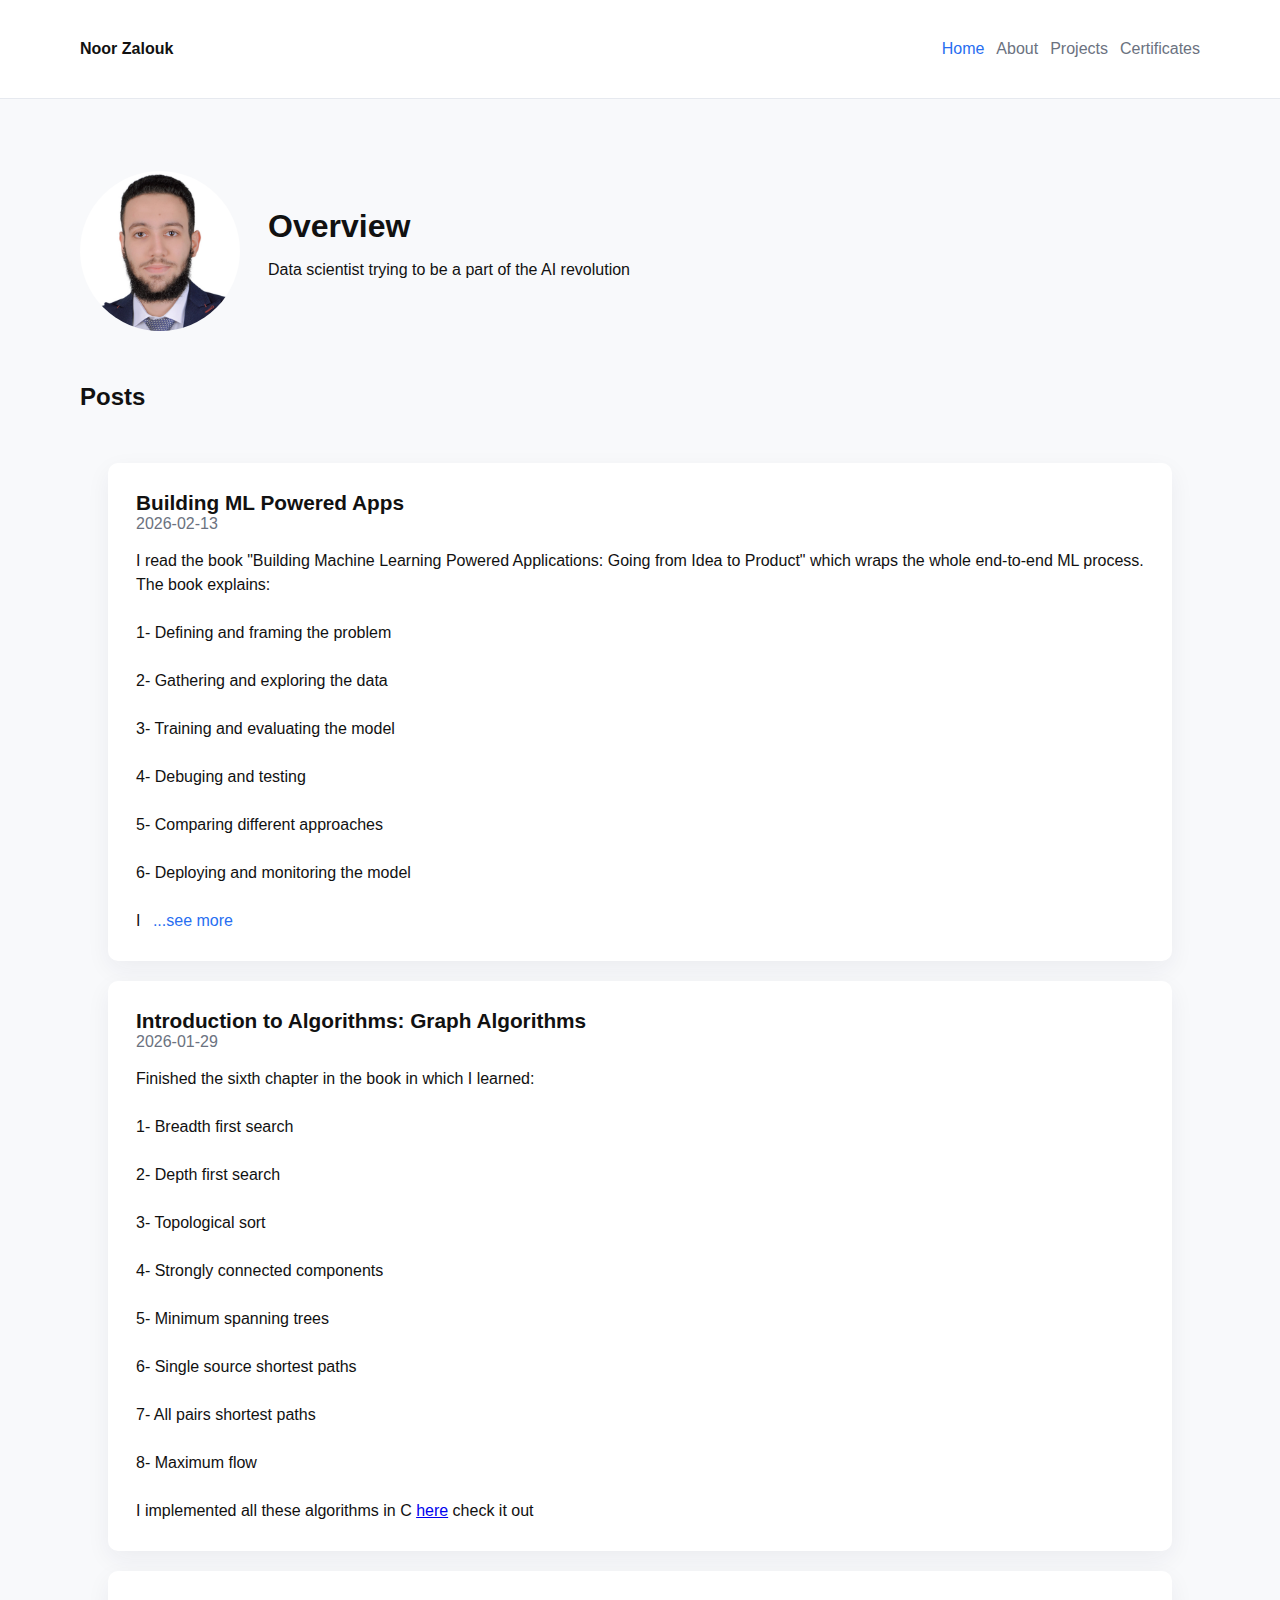
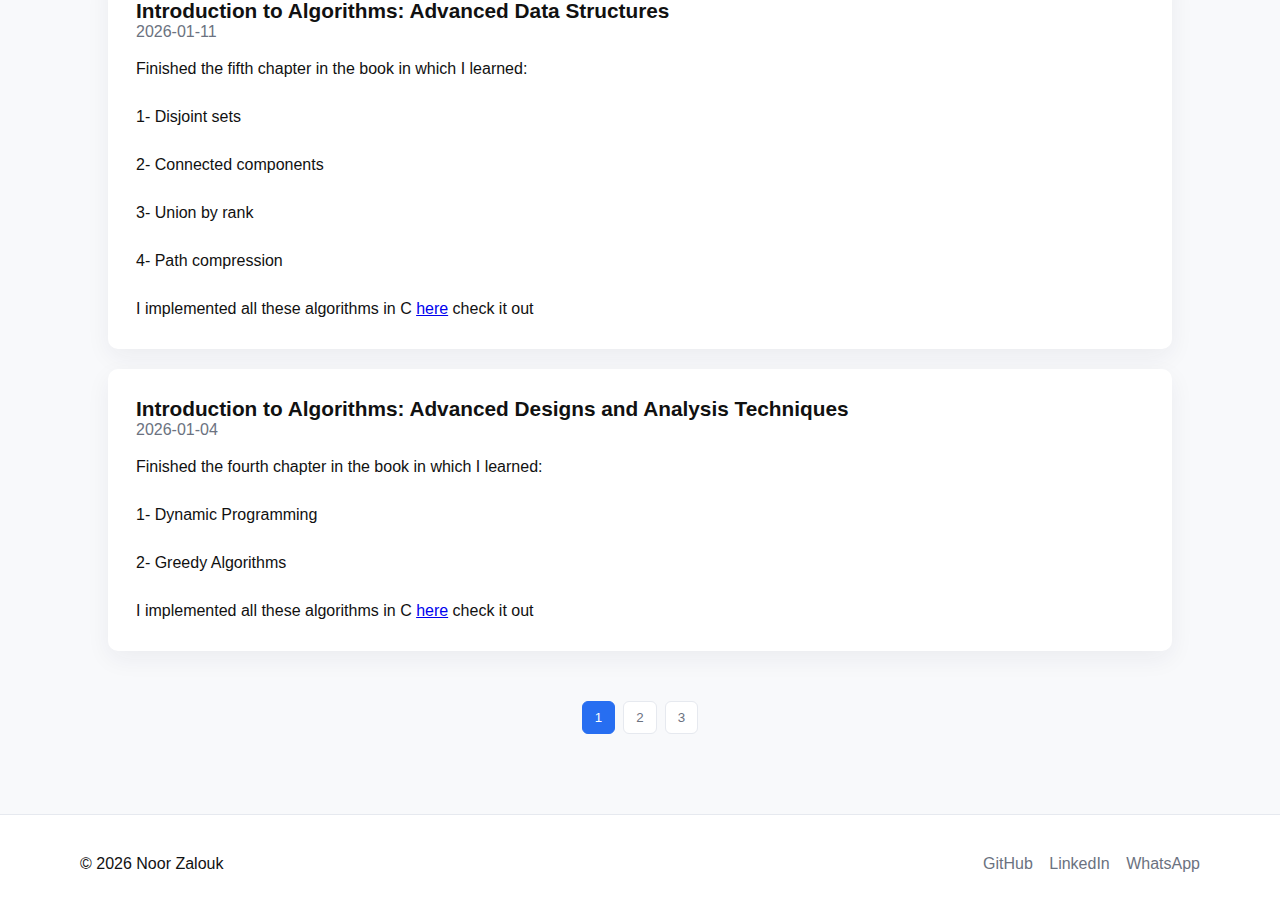
<file: index.html>
<!doctype html>
<html lang="en">
<head>
  <meta charset="utf-8">
  <meta name="viewport" content="width=device-width,initial-scale=1">
  <title>Home</title>
  <link rel="stylesheet" href="css/style.css">
</head>
<body>
  <header class="site-header">
    <div class="container nav">
      <div class="brand">Noor Zalouk</div>
      <nav class="nav-links">
        <a href="index.html" class="active">Home</a>
        <a href="about.html">About</a>
        <a href="projects.html">Projects</a>
        <a href="certificates.html">Certificates</a>
      </nav>
    </div>
  </header>

  <main class="container">
    <section class="hero">
      <img src="images/profile.jpg" alt="Profile" class="profile-pic">
      <div class="intro">
        <h1>Overview</h1>
        <p class="brief">Data scientist trying to be a part of the AI revolution</p>
      </div>
    </section>

    <section id="posts-section">
      <h2>Posts</h2>
      <div id="posts-list" class="posts-list"></div>
      <div class="pagination">
        <button id="prev-btn" class="btn" disabled>Previous</button>
        <button id="next-btn" class="btn">Next</button>
      </div>
    </section>
  </main>

  <footer class="site-footer">
    <div class="container footer-inner">
      <div>© <span id="year"></span> Noor Zalouk</div>
      <div class="social">
        <a id="github-link" href="https://github.com/n-zalok" target="_blank">GitHub</a>
        <a id="linkedin-link" href="https://www.linkedin.com/in/n-zalouk/" target="_blank">LinkedIn</a>
        <a id="wa-link" href="https://wa.me/+201024468807" target="_blank">WhatsApp</a>
      </div>
    </div>
  </footer>

  <script src="js/posts.js"></script>
  <script src="js/main.js"></script>
</body>
</html>
</file>
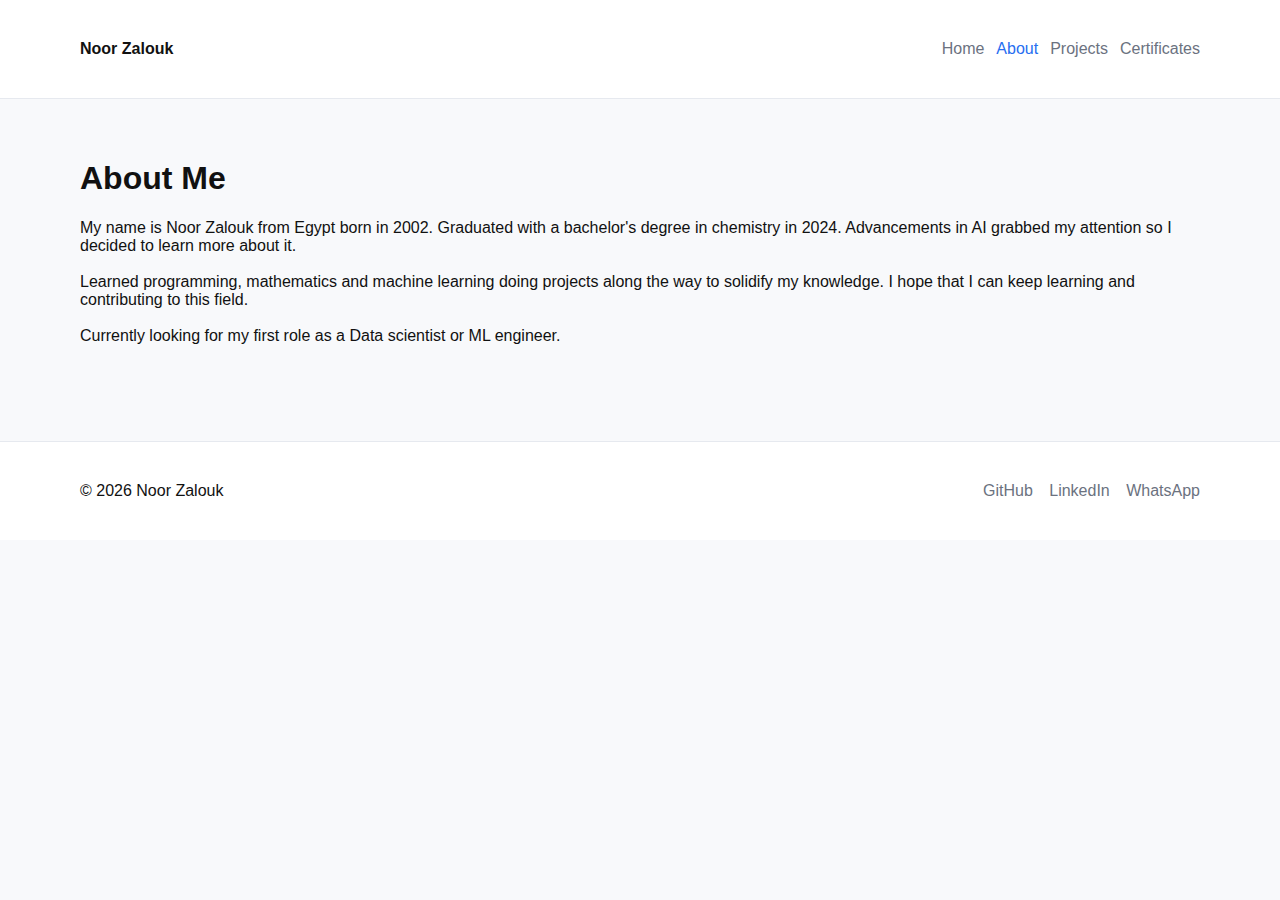
<file: about.html>
<!doctype html>
<html lang="en">
<head>
  <meta charset="utf-8">
  <meta name="viewport" content="width=device-width,initial-scale=1">
  <title>About</title>
  <link rel="stylesheet" href="css/style.css">
</head>
<body>
  <header class="site-header">
    <div class="container nav">
      <div class="brand">Noor Zalouk</div>
      <nav class="nav-links">
        <a href="index.html">Home</a>
        <a href="about.html" class="active">About</a>
        <a href="projects.html">Projects</a>
        <a href="certificates.html">Certificates</a>
      </nav>
    </div>
  </header>

  <main class="container">
    <section class="about">
      <h1>About Me</h1>
      <p>My name is Noor Zalouk from Egypt born in 2002. Graduated with a bachelor's degree in chemistry in 2024.
         Advancements in AI grabbed my attention so I decided to learn more about it.
         <br><br> Learned programming, mathematics and machine learning
         doing projects along the way to solidify my knowledge.
         I hope that I can keep learning and contributing to this field.
         <br><br> Currently looking for my first role as a Data scientist or ML engineer.
      </p>
    </section>
  </main>

  <footer class="site-footer">
    <div class="container footer-inner">
      <div>© <span id="year"></span> Noor Zalouk</div>
      <div class="social">
        <a id="github-link" href="https://github.com/n-zalok" target="_blank">GitHub</a>
        <a id="linkedin-link" href="https://www.linkedin.com/in/n-zalouk/" target="_blank">LinkedIn</a>
        <a id="wa-link" href="https://wa.me/+201024468807" target="_blank">WhatsApp</a>
      </div>
    </div>
  </footer>

  <script src="js/main.js"></script>
</body>
</html>
</file>
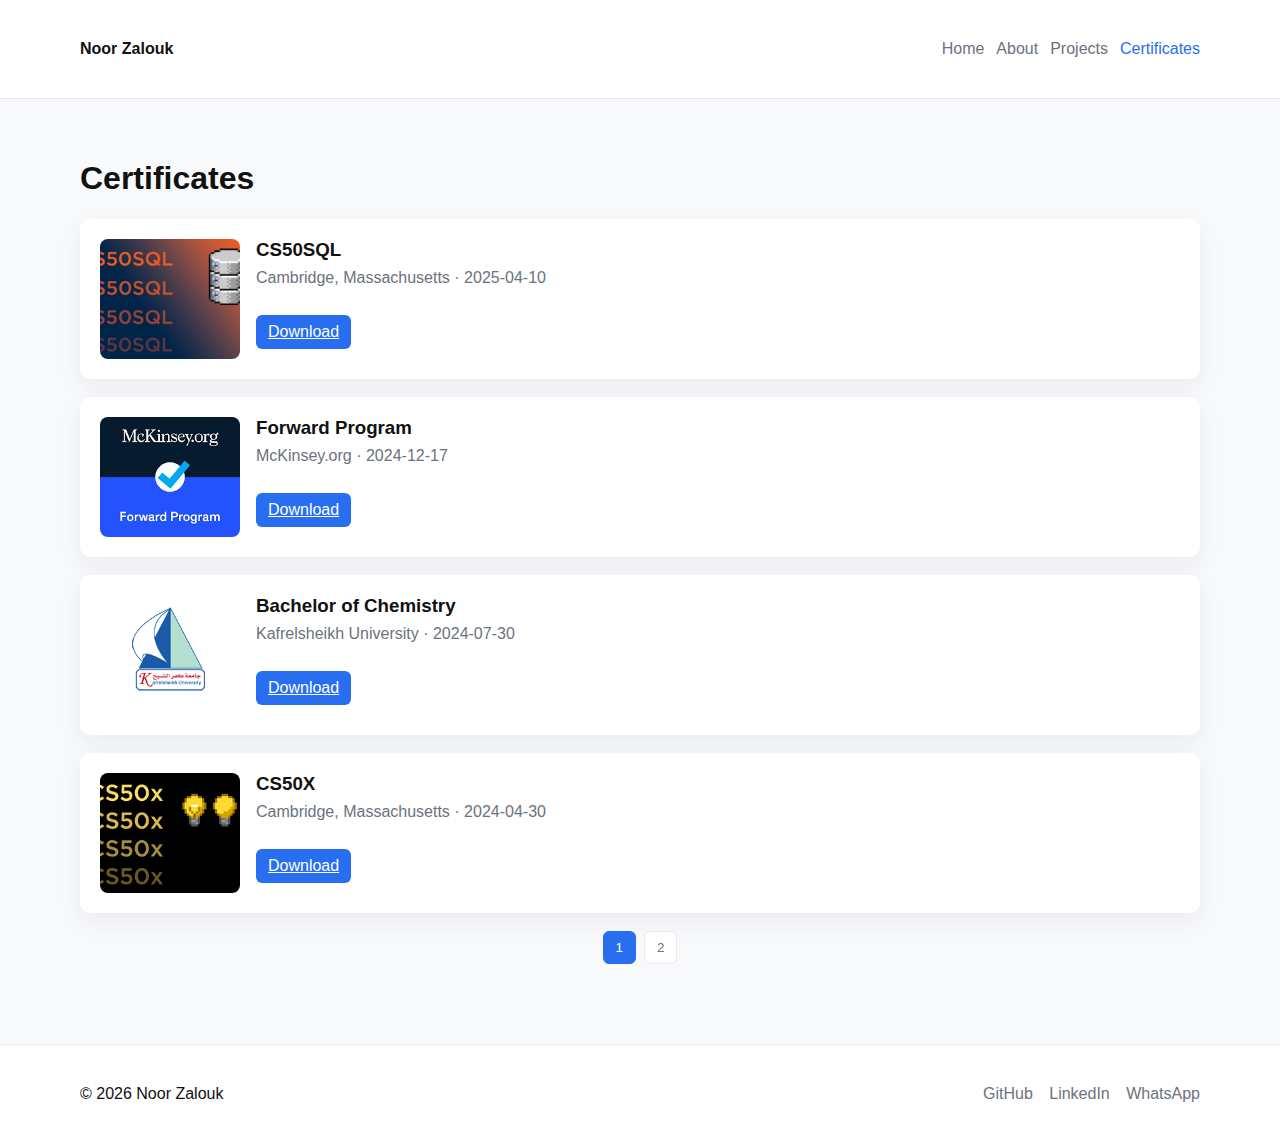
<file: certificates.html>
<!doctype html>
<html lang="en">
<head>
  <meta charset="utf-8">
  <meta name="viewport" content="width=device-width,initial-scale=1">
  <title>Certificates</title>
  <link rel="stylesheet" href="css/style.css">
</head>
<body>
  <header class="site-header">
    <div class="container nav">
      <div class="brand">Noor Zalouk</div>
      <nav class="nav-links">
        <a href="index.html">Home</a>
        <a href="about.html">About</a>
        <a href="projects.html">Projects</a>
        <a href="certificates.html" class="active">Certificates</a>
      </nav>
    </div>
  </header>

  <main class="container">
    <section class="certificates">
      <h1>Certificates</h1>
      <div class="certificate-list" id="certificate-list">
        <!-- certificates rendered by js/certificates.js -->
      </div>
      <div class="pagination">
        <button id="prev-cert" class="btn" disabled>Previous</button>
        <button id="next-cert" class="btn">Next</button>
      </div>
    </section>
  </main>

  <footer class="site-footer">
    <div class="container footer-inner">
      <div>© <span id="year"></span> Noor Zalouk</div>
      <div class="social">
        <a id="github-link" href="https://github.com/n-zalok" target="_blank">GitHub</a>
        <a id="linkedin-link" href="https://www.linkedin.com/in/n-zalouk/" target="_blank">LinkedIn</a>
        <a id="wa-link" href="https://wa.me/+201024468807" target="_blank">WhatsApp</a>
      </div>
    </div>
  </footer>

  <script src="js/certificates.js"></script>
  <script src="js/main.js"></script>
</body>
</html>
</file>
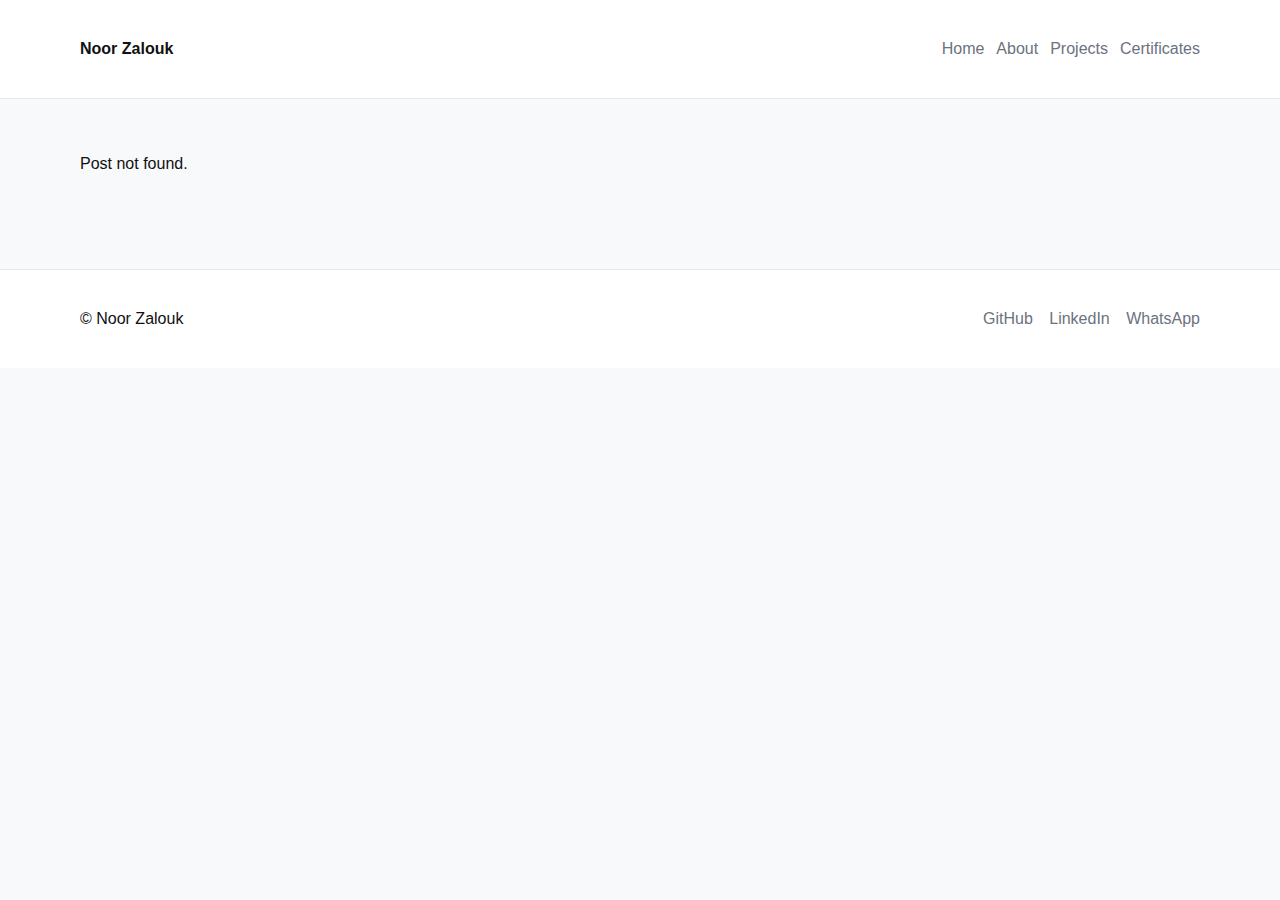
<file: post.html>
<!doctype html>
<html lang="en">
<head>
  <meta charset="utf-8">
  <meta name="viewport" content="width=device-width,initial-scale=1">
  <title>Post</title>
  <link rel="stylesheet" href="css/style.css">
</head>
<body>
  <header class="site-header">
    <div class="container nav">
      <div class="brand">Noor Zalouk</div>
      <nav class="nav-links">
        <a href="index.html">Home</a>
        <a href="about.html">About</a>
        <a href="projects.html">Projects</a>
        <a href="certificates.html">Certificates</a>
      </nav>
    </div>
  </header>

  <main class="container post-page">
    <article id="post-article">
      <h1 id="post-title"></h1>
      <div id="post-date" class="post-date"></div>
      <div id="post-content" class="post-content"></div>
    </article>
  </main>

  <footer class="site-footer">
    <div class="container footer-inner">
      <div>© <span id="year"></span> Noor Zalouk</div>
      <div class="social">
        <a id="github-link" href="https://github.com/n-zalok" target="_blank">GitHub</a>
        <a id="linkedin-link" href="https://www.linkedin.com/in/n-zalouk/" target="_blank">LinkedIn</a>
        <a id="wa-link" href="https://wa.me/+201024468807" target="_blank">WhatsApp</a>
      </div>
    </div>
  </footer>

  <script src="js/posts.js"></script>
  <script src="js/post-page.js"></script>
</body>
</html>
</file>
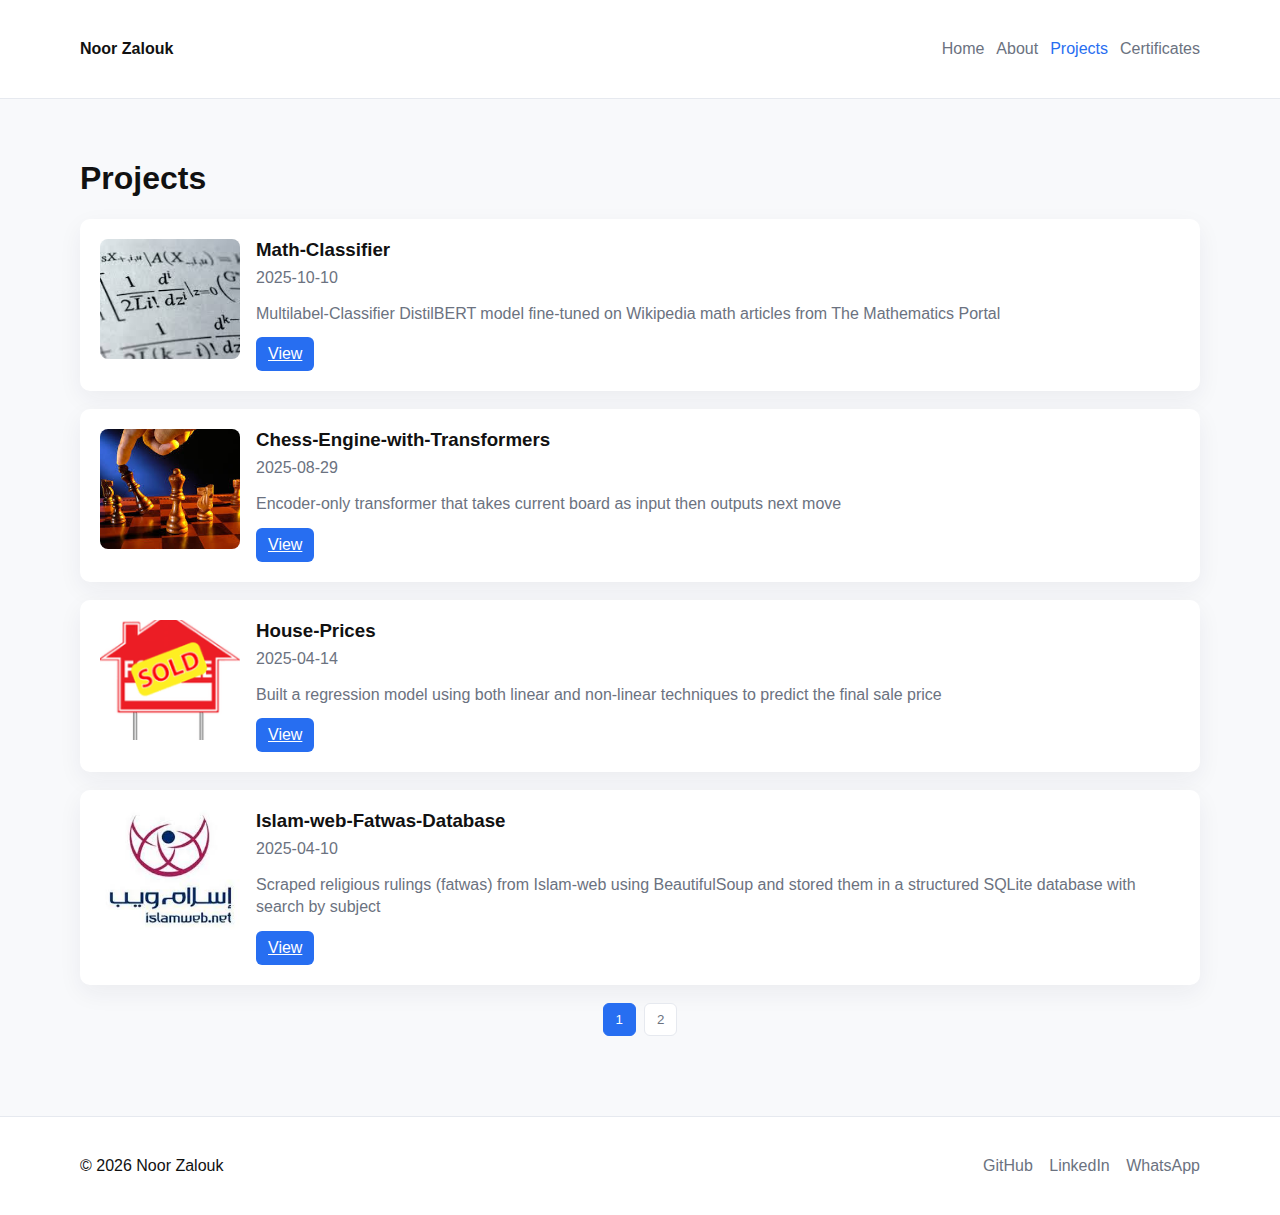
<file: projects.html>
<!doctype html>
<html lang="en">
<head>
  <meta charset="utf-8">
  <meta name="viewport" content="width=device-width,initial-scale=1">
  <title>Projects</title>
  <link rel="stylesheet" href="css/style.css">
</head>
<body>
  <header class="site-header">
    <div class="container nav">
      <div class="brand">Noor Zalouk</div>
      <nav class="nav-links">
        <a href="index.html">Home</a>
        <a href="about.html">About</a>
        <a href="projects.html" class="active">Projects</a>
        <a href="certificates.html">Certificates</a>
      </nav>
    </div>
  </header>

  <main class="container">
    <section class="projects">
      <h1>Projects</h1>
      <div class="project-list" id="project-list">
        <!-- project cards will be rendered here by js/projects.js -->
      </div>
      <div class="pagination">
        <button id="prev-proj" class="btn" disabled>Previous</button>
        <button id="next-proj" class="btn">Next</button>
      </div>
    </section>
  </main>

  <footer class="site-footer">
    <div class="container footer-inner">
      <div>© <span id="year"></span> Noor Zalouk</div>
      <div class="social">
        <a id="github-link" href="https://github.com/n-zalok" target="_blank">GitHub</a>
        <a id="linkedin-link" href="https://www.linkedin.com/in/n-zalouk/" target="_blank">LinkedIn</a>
        <a id="wa-link" href="https://wa.me/+201024468807" target="_blank">WhatsApp</a>
      </div>
    </div>
  </footer>

  <script src="js/projects.js"></script>
  <script src="js/main.js"></script>
</body>
</html>
</file>
<file: css/style.css>
:root{
  --bg:#f8f9fb;
  --accent:#276ef1;
  --muted:#6b7280;
  --card:#fff;
}
*{box-sizing:border-box}
body{font-family:Inter, Roboto, Arial, sans-serif;background:var(--bg);color:#111;margin:0}
.container{max-width:1200px;margin:0 auto;padding:32px}
.site-header{background:#fff;border-bottom:1px solid #e6e9ef}
.site-header .nav{display:flex;align-items:center;justify-content:space-between;gap:12px;flex-wrap:wrap}
.brand{font-weight:700}
.nav-links{display:flex;gap:12px;align-items:center}
.nav-links a{margin-left:0;color:var(--muted);text-decoration:none}
.nav-links a.active{color:var(--accent)}
.hero{display:flex;gap:28px;align-items:center;padding:32px 0}
.profile-pic {
    width: 140px;
    height: 140px;
    border-radius: 50%;
    object-fit: cover;
    object-position: center 30%;
}
.intro h1{margin:0}
.posts-list{display:grid;grid-template-columns:1fr;gap:20px;margin-top:18px;width:100%}
/* make the posts section full-bleed so cards can utilize the viewport width */
#posts-section .posts-list {
  display: flex;
  flex-direction: column;
  align-items: center;   /* centers the .post-card horizontally */
  gap: 20px;
  margin-top: 18px;
  padding: 32px 0;
  width: 100%;
  background: transparent;
}
.post-card {
  background: var(--card);
  padding: 28px;
  border-radius: 10px;
  box-shadow: 0 8px 24px rgba(32, 40, 60, 0.06);
  cursor: pointer;
  min-height: 160px;
  width: min(1100px, 95%);
  display: flex;
  flex-direction: column;   /* ← stack vertically */
  gap: 8px;                 /* spacing between title, date, and content */
  align-items: flex-start;  /* keep them left-aligned */
}
.post-card h3 {
  font-size: 1.3rem;
  font-weight: 600;
  color: var(--text-dark);
  margin: 0;
}
.post-card p {
  font-size: 1rem;
  color: var(--text);
  margin: 0;
  line-height: 1.5;
}
.post-card .read-more{margin-top:auto;align-self:flex-start}
.btn{background:var(--accent);color:#fff;padding:8px 12px;border-radius:6px;border:0;cursor:pointer}
.pagination{display:flex;justify-content:center;gap:8px;margin-top:18px}
/* Pagination: numbered page buttons */
.pagination .page-btn{background:#fff;border:1px solid #e6e9ef;color:var(--muted);padding:8px 12px;border-radius:6px;cursor:pointer}
.pagination .page-btn.active{background:var(--accent);color:#fff;border-color:var(--accent)}
.site-footer{background:#fff;border-top:1px solid #e6e9ef;margin-top:40px}
.footer-inner{display:flex;justify-content:space-between;align-items:center;padding:12px 24px}
.footer-inner .social a{margin-left:12px;color:var(--muted);text-decoration:none}
.post-page{padding:40px 0}
.post-date{color:var(--muted);margin-bottom:16px}
.read-more{color:var(--accent);text-decoration:none;margin-left:8px}

/* Project and certificate cards styles */
.project-card{background:var(--card);padding:20px;border-radius:10px;box-shadow:0 8px 24px rgba(32,40,60,0.06);display:flex;gap:16px;align-items:flex-start;cursor:pointer}
/* Thumbnails should be cropped to fill the thumbnail box */
.project-card .thumb{width:140px;height:120px;object-fit:cover;border-radius:8px;flex-shrink:0;background:transparent;padding:0;display:block}
/* Body uses column layout so text stacks and the button appears below the description */
.project-card .project-body{flex:1;display:flex;flex-direction:column}
.project-card h3{margin:0 0 8px}
.project-card p{margin:0 0 12px;color:var(--muted);line-height:1.4}
.project-card .btn{margin-top:auto;align-self:flex-start}
.project-list, .certificate-list{display:grid;gap:18px;margin-top:12px}

/* Responsive adjustments: stack content on small screens and give posts more breathing room on large screens */
@media (max-width: 699px) {
  .hero{flex-direction:column;align-items:flex-start;padding:18px 0}
  .profile-pic{width:120px;height:120px}
  .container{padding:18px}
  .post-card{padding:18px;min-height:120px}
  .footer-inner{flex-direction:column;gap:8px;align-items:flex-start}
  .project-card{flex-direction:column;align-items:flex-start}
  .project-card .thumb{width:100%;height:160px;object-fit:cover;padding:0}
}

@media (min-width: 1200px) {
  .container{padding:40px}
  .profile-pic{width:160px;height:160px}
  .post-card{padding:28px;min-height:160px}
}

/* Keep posts vertically stacked and make better use of width (no narrow two-column grid) on large screens */
@media (min-width: 1200px) {
  .posts-list{grid-template-columns:repeat(2, 1fr)}
  .post-card{min-height:180px}
}
</file>
